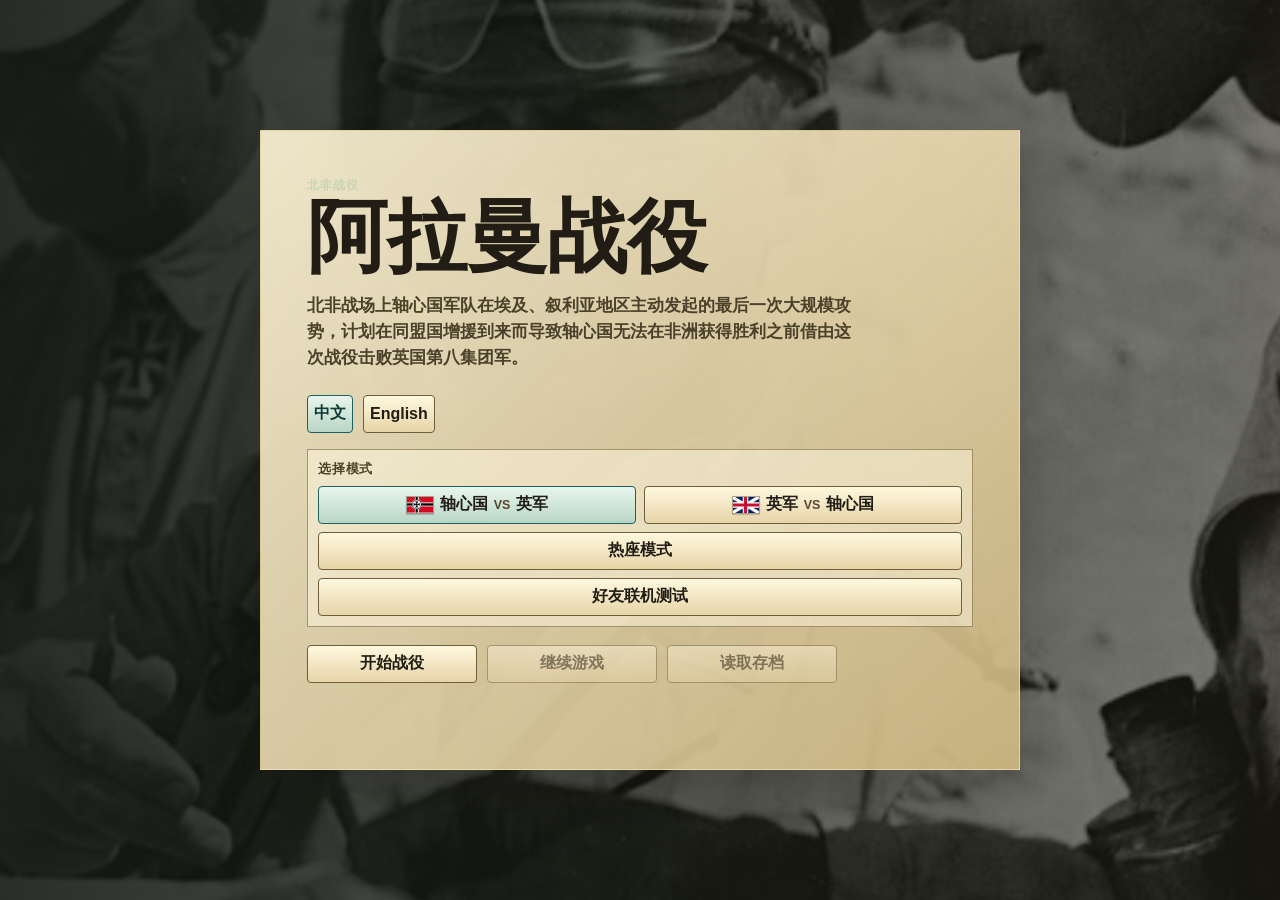
<file: game/index.html>
<!doctype html>
<html lang="zh-CN">
  <head>
    <meta charset="UTF-8" />
    <meta name="viewport" content="width=device-width, initial-scale=1.0" />
    <title>阿拉曼战役 / El Alamein</title>
    <link rel="stylesheet" href="style.css?v=20260716-online-map-zoom-v3-1" />
  </head>
  <body data-view="menu" data-lang="zh" data-runtime-marker="online-friend-playtest-zoom-v3">
    <section id="menuView" class="menu-view" aria-label="Main menu">
      <div class="menu-panel">
        <p class="eyebrow" data-i18n="menu.eyebrow">North African Campaign</p>
        <h1 data-i18n="app.title">阿拉曼战役</h1>
        <p class="menu-copy" data-i18n="menu.copy">北非战场上轴心国军队在埃及、叙利亚地区主动发起的最后一次大规模攻势，计划在同盟国增援到来而导致轴心国无法在非洲获得胜利之前借由这次战役击败英国第八集团军。</p>
        <div class="language-switch" aria-label="Language">
          <button id="langZhButton" type="button" data-lang-choice="zh">中文</button>
          <button id="langEnButton" type="button" data-lang-choice="en">English</button>
        </div>
        <section class="mode-choice" aria-label="Game mode selection">
          <p data-i18n="menu.modeLabel">Game mode</p>
          <div class="mode-choice-buttons">
            <button id="axisAiModeButton" type="button" data-game-mode="axis-vs-ai">
              <img class="mode-flag" src="local-assets/ui/axis-human-flag.png" alt="" aria-hidden="true" />
              <span class="mode-side" data-i18n="side.axis">Axis</span>
              <span class="mode-versus">vs</span>
              <span data-i18n="side.allied">Allied</span>
            </button>
            <button id="alliedAiModeButton" type="button" data-game-mode="allied-vs-ai">
              <img class="mode-flag" src="local-assets/ui/allied-human-flag.png" alt="" aria-hidden="true" />
              <span class="mode-side" data-i18n="side.allied">Allied</span>
              <span class="mode-versus">vs</span>
              <span data-i18n="side.axis">Axis</span>
            </button>
            <button id="hotseatModeButton" type="button" data-game-mode="hotseat" data-i18n="menu.hotseatMode">Hotseat</button>
            <button id="onlineModeButton" type="button" data-game-mode="online" data-i18n="menu.onlineMode">好友联机测试</button>
          </div>
        </section>
        <section id="onlineSetupPanel" class="online-setup" data-i18n-aria-label="online.setupAria" aria-label="好友联机设置" hidden>
          <div class="online-setup-guide" data-i18n-aria-label="online.guideTitle" aria-label="好友联机步骤">
            <strong data-i18n="online.guideTitle">好友联机步骤</strong>
            <ol>
              <li data-i18n="online.stepOpen">两位玩家都打开这个联机测试版，并选择“好友联机测试”。</li>
              <li data-i18n="online.stepConfigure">双方输入相同的 Project URL 和 publishable key，然后连接测试服务器。</li>
              <li data-i18n="online.stepRoom">房主选择阵营并创建房间，把房间码发给好友；好友选择另一阵营并加入。</li>
              <li data-i18n="online.stepReady">双方都点击“准备”，房间会自动开始。轮到自己的阵营时才能操作。</li>
            </ol>
          </div>
          <p class="online-setup-note" data-i18n="online.sessionNote">配置只保留在当前浏览器标签页的临时会话中，不写入游戏存档。</p>
          <label>
            <span data-i18n="online.projectUrlLabel">Supabase 项目 URL</span>
            <input id="onlineProjectUrlInput" type="url" inputmode="url" autocomplete="off" spellcheck="false" placeholder="https://project-ref.supabase.co" />
          </label>
          <label>
            <span data-i18n="online.publishableKeyLabel">Publishable key（不要使用 secret/service-role key）</span>
            <input id="onlinePublishableKeyInput" type="password" autocomplete="off" spellcheck="false" placeholder="sb_publishable_..." />
          </label>
          <button id="onlineConnectButton" type="button" data-i18n="online.connect">连接测试服务器</button>
          <p id="onlineSetupStatus" class="online-setup-status" role="status"></p>
          <div id="onlinePanelRoot"></div>
        </section>
        <div class="menu-actions">
          <button id="startCampaignButton" type="button" data-i18n="menu.start">开始战役</button>
          <button id="continueCampaignButton" type="button" data-i18n="menu.continue">继续本回合</button>
          <button id="menuLoadButton" type="button" data-i18n="menu.load">读取存档</button>
        </div>
        <p id="menuStatus" class="menu-status"></p>
      </div>
    </section>

    <section id="gameView" class="game-view" aria-label="El Alamein game">
      <header class="topbar">
        <div class="game-title">
          <h1 data-i18n="app.title">阿拉曼战役</h1>
        </div>
        <nav class="actions" aria-label="Game actions">
          <button id="menuButton" type="button" data-i18n="ui.menu">主菜单</button>
          <button id="newGameButton" type="button" data-i18n="ui.new">新战役</button>
          <button id="saveButton" type="button" data-i18n="ui.save">保存</button>
          <button id="loadButton" type="button" data-i18n="ui.load">读取</button>
          <button id="chartsButton" type="button" data-i18n="ui.charts">表格</button>
          <button id="aarButton" type="button" data-i18n="ui.aar">战报</button>
          <button id="exportHumanDemonstrationButton" type="button" data-i18n="ui.exportHumanDemonstration">Export human demonstrations</button>
        </nav>
      </header>

      <main class="layout">
        <section class="board-panel" aria-label="Game board">
          <div id="boardViewport" class="board-viewport">
            <div id="mapZoomStage" class="map-zoom-stage">
              <div id="boardSurface" class="board-surface">
                <img id="mapImage" alt="El Alamein map" />
                <canvas id="hexLayer" width="2448" height="1696"></canvas>
                <div id="unitLayer"></div>
                <div id="boardBadge" class="board-badge"></div>
              </div>
            </div>
          </div>
          <div id="mapZoomControls" class="map-zoom-controls" role="group" aria-label="地图缩放">
            <button id="mapZoomOutButton" type="button" aria-label="缩小地图" title="缩小地图">−</button>
            <div class="map-zoom-picker">
              <button
                id="mapZoomMenuButton"
                class="map-zoom-menu-button"
                type="button"
                aria-haspopup="menu"
                aria-expanded="false"
                aria-controls="mapZoomMenu"
              >
                <output id="mapZoomOutput" role="status" aria-live="polite">100%</output>
                <span aria-hidden="true">▾</span>
              </button>
              <div id="mapZoomMenu" class="map-zoom-menu" role="menu" hidden>
                <button type="button" role="menuitemradio" data-map-zoom-preference="fit" data-i18n="ui.mapZoomFit">自适应</button>
                <button type="button" role="menuitemradio" data-map-zoom-preference="0.75">75%</button>
                <button type="button" role="menuitemradio" data-map-zoom-preference="1">100%</button>
                <button type="button" role="menuitemradio" data-map-zoom-preference="1.25">125%</button>
                <button type="button" role="menuitemradio" data-map-zoom-preference="1.5">150%</button>
                <button type="button" role="menuitemradio" data-map-zoom-preference="1.75">175%</button>
                <button type="button" role="menuitemradio" data-map-zoom-preference="2">200%</button>
              </div>
            </div>
            <button id="mapZoomInButton" type="button" aria-label="放大地图" title="放大地图">+</button>
          </div>
        </section>

        <aside class="side-panel" aria-label="Game controls">
          <section class="panel-block phase-block">
            <div class="turn-line">
              <strong id="turnLabel">--</strong>
              <span id="phaseLabel">--</span>
            </div>
            <div id="aiStatus" class="ai-status"></div>
            <div id="onlineGameStatus" class="online-game-status" hidden></div>
            <div id="winnerBanner" class="winner-banner" hidden></div>
            <div class="phase-actions">
              <button id="finishDeclarationsButton" type="button" hidden data-i18n="ui.finishDeclarations">完成宣告</button>
              <button id="resolveBattleButton" type="button" hidden data-i18n="ui.resolveBattle">结算下一战斗</button>
              <button id="endPhaseButton" type="button" data-i18n="ui.endPhase">结束阶段</button>
            </div>
          </section>

          <section class="panel-block selected-unit-block">
            <h2 data-i18n="ui.selectedUnit">选中单位</h2>
            <div id="selectedUnit" class="selected-unit empty">--</div>
          </section>

          <section class="panel-block">
            <h2 data-i18n="ui.combat">战斗</h2>
            <div id="combatComposer" class="combat-composer"></div>
          </section>

          <section class="panel-block operations-block">
            <p class="panel-kicker" data-i18n="ui.operationsKicker">Operations Board</p>
            <h2 data-i18n="ui.operations">战情板</h2>
            <div id="operationsFocus" class="operations-focus"></div>
            <div id="battleList" class="battle-list"></div>
          </section>

          <section id="logBlock" class="panel-block log-block" data-expanded="false">
            <div class="panel-title-row">
              <h2 data-i18n="ui.log">记录</h2>
              <button id="logToggleButton" type="button" data-i18n="ui.openLog">打开</button>
            </div>
            <div id="logList" class="log-list"></div>
          </section>
        </aside>
      </main>
    </section>

    <section id="aarView" class="aar-view" hidden aria-label="After action report">
      <div class="aar-shell">
        <div>
          <p class="eyebrow" data-i18n="aar.eyebrow">After Action Report</p>
          <h2 id="aarTitle">--</h2>
          <p id="aarSubtitle" class="aar-subtitle"></p>
        </div>
        <div class="aar-actions">
          <button id="returnMapButton" type="button" data-i18n="aar.returnMap">返回地图</button>
          <button id="aarMenuButton" type="button" data-i18n="aar.menu">主菜单</button>
        </div>
        <div id="aarSummary" class="aar-summary"></div>
        <div id="aarLosses" class="aar-losses"></div>
        <div id="aarEliminated" class="aar-eliminated"></div>
        <div id="aarBattles" class="aar-battles"></div>
      </div>
    </section>

    <dialog id="chartsDialog" class="charts-dialog">
      <form method="dialog">
        <button class="dialog-close" value="close" aria-label="Close">×</button>
      </form>
      <div class="chart-grid">
        <figure>
          <figcaption data-i18n="charts.crt">战斗结果表</figcaption>
          <img id="crtImage" alt="Combat results table" />
        </figure>
        <figure>
          <figcaption data-i18n="charts.tec">地形效果表</figcaption>
          <img id="tecImage" alt="Terrain effects chart" />
        </figure>
        <figure>
          <figcaption data-i18n="charts.turn">回合记录表</figcaption>
          <img id="turnTrackImage" alt="Turn track" />
        </figure>
      </div>
    </dialog>

    <template id="missingDataTemplate">
      <div class="missing-data">
        <h2>缺少本地数据 / Local Data Missing</h2>
        <p>请先准备本地地图和单位数据，然后刷新页面。</p>
      </div>
    </template>

    <script src="game.js?v=20260716-online-map-zoom-v3-1" defer></script>
  </body>
</html>
</file>
<file: game/style.css>
:root {
  color-scheme: light;
  --ink: #211d14;
  --muted: #6f684f;
  --paper: #efe6ce;
  --paper-soft: #f7efd9;
  --sand: #c8aa68;
  --sand-dark: #8d7040;
  --olive: #30382e;
  --olive-deep: #1f271f;
  --line: #9a855a;
  --axis: #756f61;
  --allied: #d8bd65;
  --teal: #177e78;
  --red: #9b332c;
  --ok: #2d6b45;
  --shadow: 0 18px 48px rgba(17, 15, 10, 0.24);
}

* {
  box-sizing: border-box;
}

html,
body {
  min-height: 100%;
}

body {
  margin: 0;
  background: #1f271f;
  color: var(--ink);
  font-family: "Segoe UI", "Noto Sans SC", Arial, sans-serif;
}

button {
  min-height: 38px;
  border: 1px solid #6f5d3b;
  border-radius: 4px;
  background: linear-gradient(#fff8df, #e7d4a8);
  color: var(--ink);
  font: inherit;
  font-weight: 800;
  letter-spacing: 0;
  cursor: pointer;
}

button:hover {
  filter: brightness(1.04);
}

button:disabled {
  cursor: not-allowed;
  opacity: 0.45;
}

.menu-view {
  min-height: 100vh;
  display: grid;
  place-items: center;
  padding: 24px;
  background:
    linear-gradient(90deg, rgba(19, 25, 18, 0.9), rgba(41, 39, 27, 0.5)),
    url("local-assets/photos/rommel-campaign.png") center / cover;
}

.menu-panel {
  width: min(760px, 100%);
  padding: clamp(24px, 4vw, 46px);
  border: 1px solid rgba(238, 218, 164, 0.5);
  background:
    linear-gradient(135deg, rgba(245, 236, 207, 0.96), rgba(211, 187, 130, 0.88)),
    radial-gradient(circle at top right, rgba(255, 255, 255, 0.35), transparent 38%);
  box-shadow: var(--shadow);
}

.menu-panel h1 {
  margin: 0;
  font-size: clamp(2.6rem, 7vw, 5rem);
  line-height: 0.95;
  text-transform: uppercase;
}

.menu-copy {
  max-width: 560px;
  margin: 18px 0 0;
  color: #4a412a;
  font-size: 1.05rem;
  font-weight: 700;
  line-height: 1.55;
}

.language-switch,
.menu-actions,
.aar-actions {
  display: flex;
  flex-wrap: wrap;
  gap: 10px;
}

.language-switch {
  margin-top: 24px;
}

.language-switch button[data-active="true"] {
  border-color: #1d625e;
  background: linear-gradient(#e8f6ed, #b9d5c6);
  color: #123b37;
}

.mode-choice {
  margin-top: 16px;
  padding: 10px;
  border: 1px solid rgba(104, 84, 45, 0.55);
  background: rgba(255, 249, 226, 0.48);
}

.mode-choice p {
  margin: 0 0 8px;
  color: #4b4128;
  font-size: 0.82rem;
  font-weight: 950;
  letter-spacing: 0.06em;
  text-transform: uppercase;
}

.mode-choice-buttons {
  display: grid;
  grid-template-columns: repeat(2, minmax(0, 1fr));
  gap: 8px;
}

.mode-choice-buttons button {
  display: inline-flex;
  align-items: center;
  justify-content: center;
  gap: 6px;
  min-width: 0;
  padding-inline: 8px;
  overflow-wrap: anywhere;
}

.mode-choice-buttons button[data-game-mode="hotseat"],
.mode-choice-buttons button[data-game-mode="online"] {
  grid-column: 1 / -1;
}

.mode-choice-buttons button[data-active="true"] {
  border-color: #1d625e;
  background: linear-gradient(#e8f6ed, #b9d5c6);
  color: #211d17;
}

.mode-side {
  color: #211d17;
  font-weight: 950;
}

.mode-flag {
  width: 28px;
  height: 18px;
  flex: 0 0 auto;
  border: 1px solid rgba(67, 53, 29, 0.4);
  box-shadow: 0 1px 1px rgba(36, 29, 17, 0.18);
  object-fit: cover;
  vertical-align: middle;
}

.mode-versus {
  color: #57472b;
  font-size: 0.78em;
  text-transform: uppercase;
}

.menu-actions {
  margin-top: 18px;
}

.online-setup {
  display: grid;
  gap: 10px;
  margin-top: 12px;
  padding: 12px;
  border: 1px solid rgba(66, 87, 56, 0.65);
  background: rgba(238, 231, 197, 0.82);
}

.online-setup[hidden] {
  display: none;
}

.online-setup-guide {
  padding: 9px 10px;
  border-left: 4px solid #766226;
  background: rgba(255, 249, 226, 0.66);
  color: #40371f;
  font-size: 0.78rem;
  line-height: 1.45;
}

.online-setup-guide ol {
  margin: 5px 0 0;
  padding-left: 1.3rem;
}

.online-setup-guide li + li {
  margin-top: 3px;
}

.online-setup-note,
.online-setup-status,
.online-multiplayer-status,
.online-multiplayer-room-details,
.online-multiplayer-error {
  margin: 0;
  font-size: 0.8rem;
  font-weight: 800;
  line-height: 1.4;
}

.online-setup label {
  display: grid;
  gap: 4px;
  color: #40371f;
  font-size: 0.78rem;
  font-weight: 900;
}

.online-setup input {
  min-width: 0;
  padding: 8px 9px;
  border: 1px solid rgba(71, 59, 34, 0.62);
  background: #fff9e8;
  color: #211d17;
  font: inherit;
}

.online-multiplayer-panel {
  display: grid;
  gap: 9px;
  padding-top: 10px;
  border-top: 1px solid rgba(71, 59, 34, 0.36);
}

.online-multiplayer-title {
  margin: 0;
  font-size: 1rem;
  text-transform: uppercase;
}

.online-multiplayer-room-row,
.online-multiplayer-side-row,
.online-multiplayer-actions,
.online-multiplayer-assignments {
  display: flex;
  flex-wrap: wrap;
  gap: 7px;
}

.online-multiplayer-room-label {
  display: grid;
  flex: 1 1 180px;
  gap: 4px;
}

.online-multiplayer-room-input {
  text-transform: uppercase;
}

.online-multiplayer-side[aria-pressed="true"] {
  border-color: #1d625e;
  background: linear-gradient(#e8f6ed, #b9d5c6);
}

.online-multiplayer-assignment {
  padding: 4px 7px;
  border: 1px solid rgba(71, 59, 34, 0.35);
  background: rgba(255, 249, 226, 0.56);
  font-size: 0.76rem;
  font-weight: 900;
}

.online-multiplayer-error,
.online-setup-status[data-error="true"] {
  color: #8b241b;
}

.menu-actions button {
  min-width: 170px;
}

.menu-status {
  min-height: 1.4em;
  margin: 18px 0 0;
  color: #594728;
  font-weight: 900;
}

.game-view {
  display: flex;
  flex-direction: column;
  height: 100vh;
  min-height: 0;
  overflow: hidden;
  background:
    linear-gradient(90deg, #3d463c 0, #3d463c 72%, #cfc4ad 72%, #cfc4ad 100%);
}

body[data-view="game"] {
  overflow: hidden;
}

body[data-view="menu"] .game-view,
body[data-view="menu"] .aar-view {
  display: none;
}

body[data-view="game"] .menu-view,
body[data-view="aar"] .menu-view,
body[data-view="aar"] .game-view {
  display: none;
}

.topbar {
  display: flex;
  align-items: center;
  justify-content: space-between;
  gap: 16px;
  min-height: 90px;
  padding: 12px;
  border-bottom: 2px solid #b9a46c;
  background: linear-gradient(90deg, #263026, #3d4637);
  color: #fff1bd;
}

.game-title {
  display: flex;
  align-items: center;
  align-self: stretch;
}

.topbar h1 {
  margin: 0;
  font-size: clamp(1.35rem, 2vw, 2rem);
  line-height: 1.05;
}

.eyebrow,
.panel-kicker {
  margin: 0 0 5px;
  color: #c8d4b5;
  font-size: 0.76rem;
  font-weight: 900;
  letter-spacing: 0.08em;
  text-transform: uppercase;
}

.panel-kicker {
  color: #76663e;
}

.actions {
  display: flex;
  flex-wrap: wrap;
  justify-content: flex-end;
  gap: 8px;
}

.actions button {
  min-height: 32px;
  padding: 4px 10px;
  border-color: #d9c58e;
  font-size: 0.84rem;
}

.layout {
  display: grid;
  flex: 1 1 auto;
  grid-template-columns: minmax(0, 1fr) clamp(398px, 24vw, 520px);
  height: auto;
  min-height: 0;
}

.board-panel {
  position: relative;
  display: flex;
  min-width: 0;
  min-height: 0;
  padding: 10px;
}

.board-viewport {
  flex: 1 1 auto;
  width: 100%;
  height: auto;
  min-height: 0;
  overflow: auto;
  border: 1px solid #93805a;
  background: #485047;
  box-shadow: var(--shadow);
}

.map-zoom-stage,
.board-surface {
  position: relative;
  width: 2448px;
  height: 1696px;
}

.board-surface {
  transform-origin: left top;
  transition: transform 80ms linear;
  will-change: transform;
}

.map-zoom-controls {
  position: absolute;
  z-index: 60;
  top: 22px;
  right: calc(22px + var(--map-scrollbar-width, 0px));
  display: grid;
  grid-template-columns: 44px 76px 44px;
  align-items: center;
  border: 1px solid rgba(255, 239, 179, 0.78);
  border-radius: 5px;
  background: rgba(28, 36, 29, 0.94);
  box-shadow: 0 5px 16px rgba(17, 15, 10, 0.34);
}

.map-zoom-controls button {
  min-height: 44px;
  padding: 0;
  border: 0;
  border-radius: 0;
  background: linear-gradient(#fff8df, #d9c58e);
  font-size: 1.24rem;
  line-height: 1;
}

.map-zoom-controls > button {
  touch-action: none;
  user-select: none;
}

.map-zoom-picker {
  position: relative;
  height: 44px;
}

.map-zoom-controls .map-zoom-menu-button {
  display: flex;
  width: 100%;
  min-height: 44px;
  align-items: center;
  justify-content: center;
  gap: 4px;
  padding: 0 6px;
  color: #fff1bd;
  background: rgba(28, 36, 29, 0.98);
  font-size: 0.74rem;
}

.map-zoom-menu-button output {
  color: #fff1bd;
  font-size: 0.82rem;
  font-weight: 900;
  text-align: center;
  font-variant-numeric: tabular-nums;
}

.map-zoom-menu {
  position: absolute;
  z-index: 70;
  top: calc(100% + 7px);
  left: 50%;
  display: grid;
  width: 112px;
  padding: 5px;
  transform: translateX(-50%);
  border: 1px solid rgba(255, 239, 179, 0.78);
  border-radius: 5px;
  background: rgba(28, 36, 29, 0.98);
  box-shadow: 0 5px 16px rgba(17, 15, 10, 0.42);
}

.map-zoom-menu[hidden] {
  display: none;
}

.map-zoom-controls .map-zoom-menu button {
  width: 100%;
  min-height: 44px;
  padding: 5px 8px;
  color: #2d342e;
  background: #efe4bd;
  font-size: 0.78rem;
  text-align: left;
}

.map-zoom-controls .map-zoom-menu button[aria-checked="true"] {
  color: #fff4c8;
  background: #536348;
}

#mapImage,
#hexLayer,
#unitLayer {
  position: absolute;
  inset: 0;
}

#mapImage {
  width: 2448px;
  height: 1696px;
  user-select: none;
  -webkit-user-drag: none;
}

#hexLayer,
#unitLayer {
  pointer-events: none;
}

.unit {
  position: absolute;
  width: 75px;
  height: 64px;
  padding: 0;
  border: 0;
  border-radius: 0;
  appearance: none;
  background: transparent;
  box-shadow: none;
  pointer-events: auto;
  transform: translate(-50%, -50%);
}

.unit img {
  display: block;
  width: 100%;
  height: 100%;
  object-fit: cover;
}

.unit[data-selected="true"] {
  outline: 5px solid #00a6a6;
  z-index: 20;
}

.unit[data-battle-role="declared-attacker"] {
  outline: 4px solid rgba(25, 126, 120, 0.86);
  z-index: 16;
}

.unit[data-battle-role="declared-defender"] {
  outline: 4px solid rgba(180, 77, 52, 0.9);
  z-index: 16;
}

.unit[data-battle-role="current-attacker"] {
  outline: 5px solid #00a6a6;
  z-index: 25;
}

.unit[data-battle-role="current-defender"] {
  outline: 5px solid #b23131;
  z-index: 25;
}

.unit[data-used="true"] {
  filter: saturate(0.72);
}

.unit .disrupted {
  position: absolute;
  right: -9px;
  top: -12px;
  width: 30px;
  height: 30px;
  border: 2px solid #681d1d;
  border-radius: 50%;
  background: #f6f0e2;
  color: #681d1d;
  display: grid;
  place-items: center;
  font-weight: 900;
}

.board-badge {
  position: sticky;
  left: 12px;
  top: 12px;
  display: inline-block;
  max-width: 560px;
  margin: 12px;
  padding: 8px 11px;
  border: 1px solid rgba(255, 239, 179, 0.68);
  background: rgba(28, 36, 29, 0.9);
  color: #fff1bd;
  font-weight: 900;
  pointer-events: none;
}

.board-badge:empty {
  display: none;
}

.side-panel {
  display: flex;
  flex-direction: column;
  gap: 10px;
  height: 100%;
  min-height: 0;
  max-height: none;
  overflow: auto;
  padding: 10px 10px 10px 0;
}

.panel-block {
  border: 1px solid #a58f5f;
  background:
    linear-gradient(180deg, rgba(255, 250, 232, 0.96), rgba(226, 212, 177, 0.96)),
    var(--paper);
  padding: 11px;
  box-shadow: 0 8px 26px rgba(61, 51, 32, 0.08);
}

.selected-unit-block {
  display: none;
}

.panel-block h2 {
  margin: 0 0 8px;
  font-size: 1rem;
  letter-spacing: 0;
}

.turn-line {
  display: grid;
  gap: 4px;
}

.turn-line strong {
  font-size: 1.06rem;
}

.turn-line span {
  color: var(--muted);
  font-weight: 800;
}

.ai-status {
  min-height: 1.35em;
  margin-top: 8px;
  color: #57472b;
  font-size: 0.84rem;
  font-weight: 900;
  line-height: 1.35;
}

.ai-status[data-active="true"] {
  padding: 6px 8px;
  border: 1px solid rgba(45, 107, 69, 0.5);
  background: rgba(232, 246, 237, 0.72);
  color: #173e31;
}

.online-game-status {
  margin-top: 8px;
  padding: 6px 8px;
  border: 1px solid rgba(29, 98, 94, 0.5);
  background: rgba(232, 246, 237, 0.72);
  color: #173e31;
  font-size: 0.8rem;
  font-weight: 900;
  line-height: 1.35;
}

.phase-actions {
  display: grid;
  grid-template-columns: 1fr;
  gap: 8px;
  margin-top: 10px;
}

.winner-banner {
  margin-top: 10px;
  padding: 9px;
  border: 1px solid #7d5d2a;
  background: #fff1b8;
  font-weight: 900;
}

.selected-unit.empty,
.combat-composer:empty,
.operations-focus:empty,
.battle-list:empty {
  color: var(--muted);
}

.unit-card {
  display: grid;
  grid-template-columns: 48px 1fr;
  gap: 10px;
  align-items: center;
}

.unit-card img {
  width: 48px;
  height: 42px;
  border: 1px solid #7f7159;
  object-fit: cover;
}

.unit-meta {
  display: grid;
  gap: 2px;
}

.unit-meta strong {
  font-size: 0.95rem;
}

.unit-meta span,
.battle-row small,
.log-list p {
  color: var(--muted);
}

.undo-move-button {
  grid-column: 1 / -1;
  min-height: 32px;
  padding-inline: 10px;
  font-size: 0.84rem;
}

.combat-composer,
.operations-focus,
.battle-list {
  display: grid;
  gap: 8px;
}

.composer-card,
.operation-card,
.battle-row,
.loss-card {
  border: 1px solid #b8a16f;
  background: rgba(255, 250, 232, 0.82);
  padding: 9px;
}

.composer-card {
  display: grid;
  gap: 8px;
}

.composer-actions,
.mini-actions {
  display: grid;
  grid-template-columns: 1fr 1fr;
  gap: 8px;
}

.pill-row {
  display: flex;
  flex-wrap: wrap;
  gap: 6px;
}

.pill {
  display: inline-flex;
  align-items: center;
  min-height: 26px;
  padding: 3px 7px;
  border: 1px solid #89774d;
  border-radius: 999px;
  background: #fff7dc;
  font-size: 0.78rem;
  font-weight: 900;
}

.odds-preview,
.declared-summary {
  padding: 8px;
  border: 1px solid #c5ad73;
  background: #fff6d6;
  font-weight: 900;
  line-height: 1.35;
  overflow-wrap: anywhere;
}

.operations-block {
  border-color: #846a35;
  background:
    linear-gradient(180deg, rgba(248, 240, 212, 0.97), rgba(210, 191, 142, 0.96)),
    var(--paper);
}

.operation-card[data-severity="danger"],
.battle-row[data-current="true"] {
  border-color: #9b332c;
  box-shadow: inset 4px 0 0 rgba(155, 51, 44, 0.7);
}

.operation-card[data-severity="good"] {
  border-color: #2d6b45;
  box-shadow: inset 4px 0 0 rgba(45, 107, 69, 0.62);
}

.combat-resolution-focus {
  border-left-width: 5px;
  background:
    linear-gradient(90deg, rgba(46, 62, 43, 0.12), rgba(255, 246, 214, 0.9)),
    #fff4d2;
}

.combat-resolution-focus strong {
  font-size: 1rem;
  text-transform: uppercase;
}

.operation-instruction-card {
  margin-top: -2px;
  padding: 8px 9px;
  border-style: dashed;
  background: rgba(255, 250, 232, 0.72);
  box-shadow: none;
}

.operation-instruction-card strong {
  font-size: 0.74rem;
  letter-spacing: 0.02em;
  opacity: 0.78;
}

.operation-instruction-card p {
  font-size: 0.78rem;
  line-height: 1.35;
}

.training-record-card {
  padding: 0;
  background:
    linear-gradient(90deg, rgba(29, 98, 94, 0.1), rgba(255, 250, 232, 0.88)),
    rgba(255, 250, 232, 0.84);
}

.training-record-card > summary {
  cursor: pointer;
  padding: 9px;
  font-weight: 900;
}

.training-record-card[open] > summary {
  border-bottom: 1px solid rgba(125, 93, 42, 0.42);
}

.training-record-content {
  padding: 8px 9px 9px;
}

.training-actions {
  display: grid;
  grid-template-columns: 1fr 1fr;
  gap: 7px;
  margin-top: 8px;
}

.training-actions button {
  min-height: 28px;
  padding: 4px 6px;
  font-size: 0.76rem;
}

.declaration-focus {
  background:
    linear-gradient(180deg, rgba(255, 248, 220, 0.94), rgba(232, 211, 157, 0.88)),
    repeating-linear-gradient(135deg, rgba(80, 67, 39, 0.07) 0 1px, transparent 1px 8px);
}

.operation-card strong,
.battle-row strong {
  display: block;
  margin-bottom: 4px;
}

.battle-list-title {
  margin-top: 3px;
  padding: 6px 8px;
  border-bottom: 1px solid rgba(86, 73, 43, 0.45);
  color: #514326;
  font-size: 0.76rem;
  font-weight: 950;
  letter-spacing: 0.08em;
  text-transform: uppercase;
}

.battle-row[data-declaration="true"] {
  position: relative;
  padding-right: 42px;
}

.battle-row {
  cursor: pointer;
}

.battle-row:focus-visible {
  outline: 2px solid rgba(29, 98, 94, 0.88);
  outline-offset: 2px;
}

.battle-row[data-focused="true"] {
  border-color: #1d625e;
  background:
    linear-gradient(90deg, rgba(29, 98, 94, 0.16), rgba(255, 250, 232, 0.86)),
    rgba(255, 250, 232, 0.92);
  box-shadow: inset 4px 0 0 rgba(29, 98, 94, 0.72);
}

.battle-cancel-button {
  position: absolute;
  right: 8px;
  top: 8px;
  width: 26px;
  min-height: 26px;
  padding: 0;
  border-color: #9b332c;
  background: #fff4df;
  color: #8d2018;
  font-size: 0.78rem;
  line-height: 1;
}

.inline-skip-button {
  width: 100%;
  margin-top: 8px;
  min-height: 30px;
  font-size: 0.82rem;
}

.operation-meta {
  display: grid;
  grid-template-columns: repeat(2, minmax(0, 1fr));
  gap: 6px;
  margin-top: 8px;
}

.operation-meta span {
  border: 1px solid rgba(132, 106, 53, 0.42);
  background: rgba(255, 247, 220, 0.78);
  padding: 5px;
  font-weight: 900;
  text-align: center;
}

.eliminated-line {
  color: #8d2018;
  font-weight: 950;
}

.battle-row[data-resolved="true"] {
  opacity: 0.66;
}

.log-block {
  flex: 0 0 auto;
}

.log-block[data-expanded="true"] {
  flex: 1 1 auto;
}

.panel-title-row {
  display: flex;
  align-items: center;
  justify-content: space-between;
  gap: 8px;
}

.panel-title-row h2 {
  margin: 0;
}

.panel-title-row button {
  min-height: 30px;
  padding-inline: 10px;
  font-size: 0.8rem;
}

.log-list {
  display: flex;
  flex-direction: column;
  gap: 6px;
  overflow: auto;
}

.log-block[data-expanded="false"] .log-list {
  max-height: 46px;
  overflow: hidden;
}

.log-block[data-expanded="true"] .log-list {
  max-height: 360px;
}

.log-list p {
  margin: 0;
  padding: 7px 8px;
  border-left: 4px solid #a58e58;
  background: #fffaf0;
}

.aar-view {
  min-height: 100vh;
  padding: clamp(16px, 3vw, 34px);
  background:
    linear-gradient(90deg, rgba(16, 21, 16, 0.92), rgba(45, 43, 29, 0.58)),
    url("local-assets/photos/el-alamein-victory.jpg") center / cover;
  color: #fff3c8;
}

.aar-view[data-winner="axis"] {
  background:
    linear-gradient(90deg, rgba(16, 21, 16, 0.92), rgba(57, 49, 30, 0.62)),
    url("local-assets/photos/afrika-korps-advance.jpg") center / cover;
}

.aar-view[data-winner="allied"] {
  background:
    linear-gradient(90deg, rgba(16, 21, 16, 0.92), rgba(42, 45, 31, 0.54)),
    url("local-assets/photos/montgomery-1942.jpg") center / cover;
}

.aar-shell {
  min-height: calc(100vh - 68px);
  display: grid;
  grid-template-columns: minmax(0, 1.1fr) minmax(280px, 0.9fr);
  gap: 16px;
  align-content: start;
  max-width: 1360px;
  margin: 0 auto;
}

.aar-shell > div {
  border: 1px solid rgba(230, 208, 148, 0.44);
  background: rgba(31, 39, 31, 0.82);
  padding: 14px;
  backdrop-filter: blur(2px);
}

.aar-header {
  grid-column: 1 / -1;
  position: relative;
  overflow: hidden;
  padding: clamp(18px, 3vw, 34px);
  background:
    linear-gradient(90deg, rgba(20, 28, 20, 0.92), rgba(88, 70, 35, 0.38)),
    rgba(31, 39, 31, 0.7);
  box-shadow: inset 0 -4px 0 rgba(201, 168, 87, 0.5);
}

.aar-actions {
  grid-column: 1 / -1;
  justify-content: flex-end;
  background: rgba(31, 39, 31, 0.52);
}

.aar-actions button {
  min-width: 130px;
}

.aar-shell h2 {
  margin: 0;
  color: #ffe08a;
  font-family: Georgia, "Times New Roman", "KaiTi", "STKaiti", serif;
  font-size: clamp(2.6rem, 6vw, 6.2rem);
  font-weight: 950;
  letter-spacing: 0.04em;
  line-height: 0.95;
  text-transform: uppercase;
  text-shadow:
    0 4px 0 rgba(0, 0, 0, 0.36),
    0 0 34px rgba(201, 168, 87, 0.28);
}

body[data-lang="zh"] .aar-shell h2 {
  letter-spacing: 0.08em;
}

.aar-view[data-winner="allied"] .aar-shell h2 {
  color: #bde8ec;
}

.aar-subtitle {
  margin: 10px 0 0;
  color: #ead7a4;
  font-weight: 800;
}

.aar-summary,
.aar-losses,
.aar-eliminated,
.aar-battles {
  display: grid;
  gap: 10px;
}

.aar-summary,
.aar-losses,
.aar-battles {
  grid-column: 1 / -1;
}

.aar-card {
  border-left: 4px solid #c9a857;
  background: rgba(255, 246, 214, 0.11);
  padding: 10px;
}

.aar-card strong {
  display: block;
  margin-bottom: 4px;
  color: #fff3c8;
}

.aar-card span,
.aar-card p {
  color: #ead7a4;
  white-space: pre-line;
}

.aar-card a {
  color: #fff0a6;
  font-weight: 950;
  text-decoration: none;
}

.aar-eliminated:empty {
  display: none;
}

.aar-impact-card {
  position: relative;
  overflow: hidden;
  border-left: 0;
  border: 1px solid rgba(230, 200, 112, 0.72);
  border-top: 4px solid rgba(230, 200, 112, 0.96);
  border-bottom: 4px solid rgba(130, 38, 30, 0.72);
  background:
    radial-gradient(circle at top left, rgba(255, 231, 141, 0.22), transparent 34%),
    linear-gradient(135deg, rgba(185, 154, 74, 0.28), rgba(86, 38, 24, 0.28)),
    rgba(255, 246, 214, 0.13);
  padding: clamp(18px, 4vw, 44px);
}

.aar-impact-card span {
  display: block;
  max-width: 1180px;
  color: #fff3c8;
  font-family: Georgia, "Times New Roman", "KaiTi", "STKaiti", serif;
  font-size: clamp(1.8rem, 4vw, 4rem);
  font-weight: 900;
  line-height: 1.08;
  text-shadow: 0 3px 0 rgba(0, 0, 0, 0.34);
}

.objectives-card,
.casualty-report-card {
  background: rgba(37, 48, 36, 0.72);
}

.objective-status {
  display: grid;
  gap: 8px;
}

.objective-line {
  display: grid;
  grid-template-columns: 1fr;
  gap: 5px;
  align-items: center;
  padding: 10px 12px;
  border: 1px solid rgba(230, 208, 148, 0.26);
  border-left: 4px solid rgba(201, 168, 87, 0.82);
  background:
    linear-gradient(90deg, rgba(201, 168, 87, 0.14), rgba(255, 246, 214, 0.06)),
    rgba(255, 246, 214, 0.08);
}

.objective-line span {
  color: #fff3c8;
  font-weight: 900;
  font-size: 1.02rem;
}

.objective-line strong {
  margin: 0;
  color: #dccb95;
  font-size: 0.92rem;
  line-height: 1.45;
}

.casualty-report {
  display: grid;
  grid-template-columns: repeat(2, minmax(0, 1fr));
  gap: 12px;
}

.casualty-side {
  display: grid;
  gap: 10px;
  padding: 12px;
  border: 1px solid rgba(230, 208, 148, 0.32);
  background: rgba(18, 25, 19, 0.42);
}

.casualty-side[data-side="axis"] {
  box-shadow: inset 4px 0 0 rgba(158, 65, 45, 0.76);
}

.casualty-side[data-side="allied"] {
  box-shadow: inset 4px 0 0 rgba(52, 118, 130, 0.76);
}

.casualty-side h3 {
  margin: 0;
  color: #fff3c8;
  font-size: 1.35rem;
}

.casualty-target {
  margin: -4px 0 0;
  color: #d7c28c;
  font-weight: 900;
}

.casualty-stats {
  display: flex;
  flex-wrap: wrap;
  gap: 6px;
}

.casualty-stats span {
  display: grid;
  flex: 1 1 132px;
  gap: 3px;
  min-width: 118px;
  padding: 8px 9px;
  border: 1px solid rgba(230, 208, 148, 0.16);
  background: rgba(255, 246, 214, 0.08);
}

.casualty-stats small {
  color: #d1bf83;
  font-weight: 800;
}

.casualty-stats b {
  color: #fff3c8;
  font-size: 1.05rem;
}

.casualty-groups {
  display: grid;
  gap: 8px;
}

.casualty-group {
  display: grid;
  gap: 6px;
}

.casualty-group > strong {
  margin: 0;
  color: #ead7a4;
  font-size: 0.95rem;
}

.casualty-unit-list {
  display: flex;
  flex-wrap: wrap;
  gap: 6px;
}

.casualty-unit,
.casualty-none {
  display: inline-flex;
  align-items: center;
  gap: 7px;
  min-height: 26px;
  padding: 4px 8px 4px 4px;
  border: 1px solid rgba(230, 208, 148, 0.32);
  background: rgba(255, 246, 214, 0.08);
  color: #ead7a4;
  font-size: 0.82rem;
  font-weight: 850;
}

.casualty-unit img {
  width: 28px;
  height: 28px;
  object-fit: contain;
  image-rendering: auto;
  box-shadow: 0 1px 2px rgba(0, 0, 0, 0.28);
}

.casualty-unit[data-mechanized="true"] {
  order: -1;
  border-color: rgba(232, 177, 86, 0.64);
  background: rgba(135, 75, 39, 0.36);
  color: #fff1bf;
}

.aar-toggle-button {
  justify-self: start;
  min-height: 34px;
  padding-inline: 12px;
}

.aar-battle-records {
  display: grid;
  gap: 10px;
}

.aar-battle-records[hidden] {
  display: none;
}

.aar-toggle-button[aria-expanded="false"] {
  background: #fff3c8;
  color: #253121;
}

.counter-list {
  display: flex;
  flex-wrap: wrap;
  gap: 8px;
}

.counter-list img {
  width: 58px;
  height: 50px;
  object-fit: cover;
  border: 1px solid rgba(255, 239, 179, 0.52);
}

.charts-dialog {
  width: min(1000px, calc(100vw - 28px));
  border: 1px solid #8b8067;
  border-radius: 0;
  background: #f5efdf;
  box-shadow: var(--shadow);
}

.charts-dialog::backdrop {
  background: rgba(18, 22, 19, 0.58);
}

.dialog-close {
  float: right;
  width: 38px;
  min-height: 38px;
  border-radius: 50%;
  font-size: 1.3rem;
}

.chart-grid {
  display: grid;
  gap: 14px;
  clear: both;
}

.chart-grid figure {
  margin: 0;
  border: 1px solid var(--line);
  background: #fffaf0;
  padding: 10px;
}

.chart-grid figcaption {
  margin-bottom: 8px;
  font-weight: 900;
}

.chart-grid img {
  max-width: 100%;
  height: auto;
}

.missing-data {
  max-width: 720px;
  margin: 64px auto;
  padding: 24px;
  border: 1px solid var(--line);
  background: var(--paper);
}

@media (max-width: 1120px) {
  body[data-view="game"] {
    overflow: auto;
  }

  .game-view {
    height: auto;
    min-height: 100vh;
    overflow: visible;
  }

  .layout,
  .aar-shell {
    grid-template-columns: 1fr;
  }

  .layout {
    flex: none;
    height: auto;
    min-height: calc(100vh - 69px);
  }

  .side-panel {
    height: auto;
    max-height: none;
    padding: 0 10px 10px;
  }

  .casualty-report {
    grid-template-columns: 1fr;
  }

  .casualty-stats {
    grid-template-columns: repeat(2, minmax(0, 1fr));
  }

  .board-viewport {
    height: 68vh;
  }
}

@media (max-width: 640px) {
  .topbar {
    align-items: stretch;
    flex-direction: column;
    min-height: 0;
  }

  .actions {
    justify-content: stretch;
  }

  .actions button {
    flex: 1 1 130px;
  }

  .board-panel {
    padding: 8px;
  }

  .map-zoom-controls {
    top: 18px;
    right: calc(18px + var(--map-scrollbar-width, 0px));
  }

  .board-viewport {
    height: 62vh;
  }

  .operation-meta {
    grid-template-columns: 1fr;
  }

  .mode-choice-buttons {
    grid-template-columns: 1fr;
  }

  .mode-choice-buttons button[data-game-mode="hotseat"],
  .mode-choice-buttons button[data-game-mode="online"] {
    grid-column: auto;
  }

  .objective-line,
  .casualty-stats {
    grid-template-columns: 1fr;
  }
}
</file>
